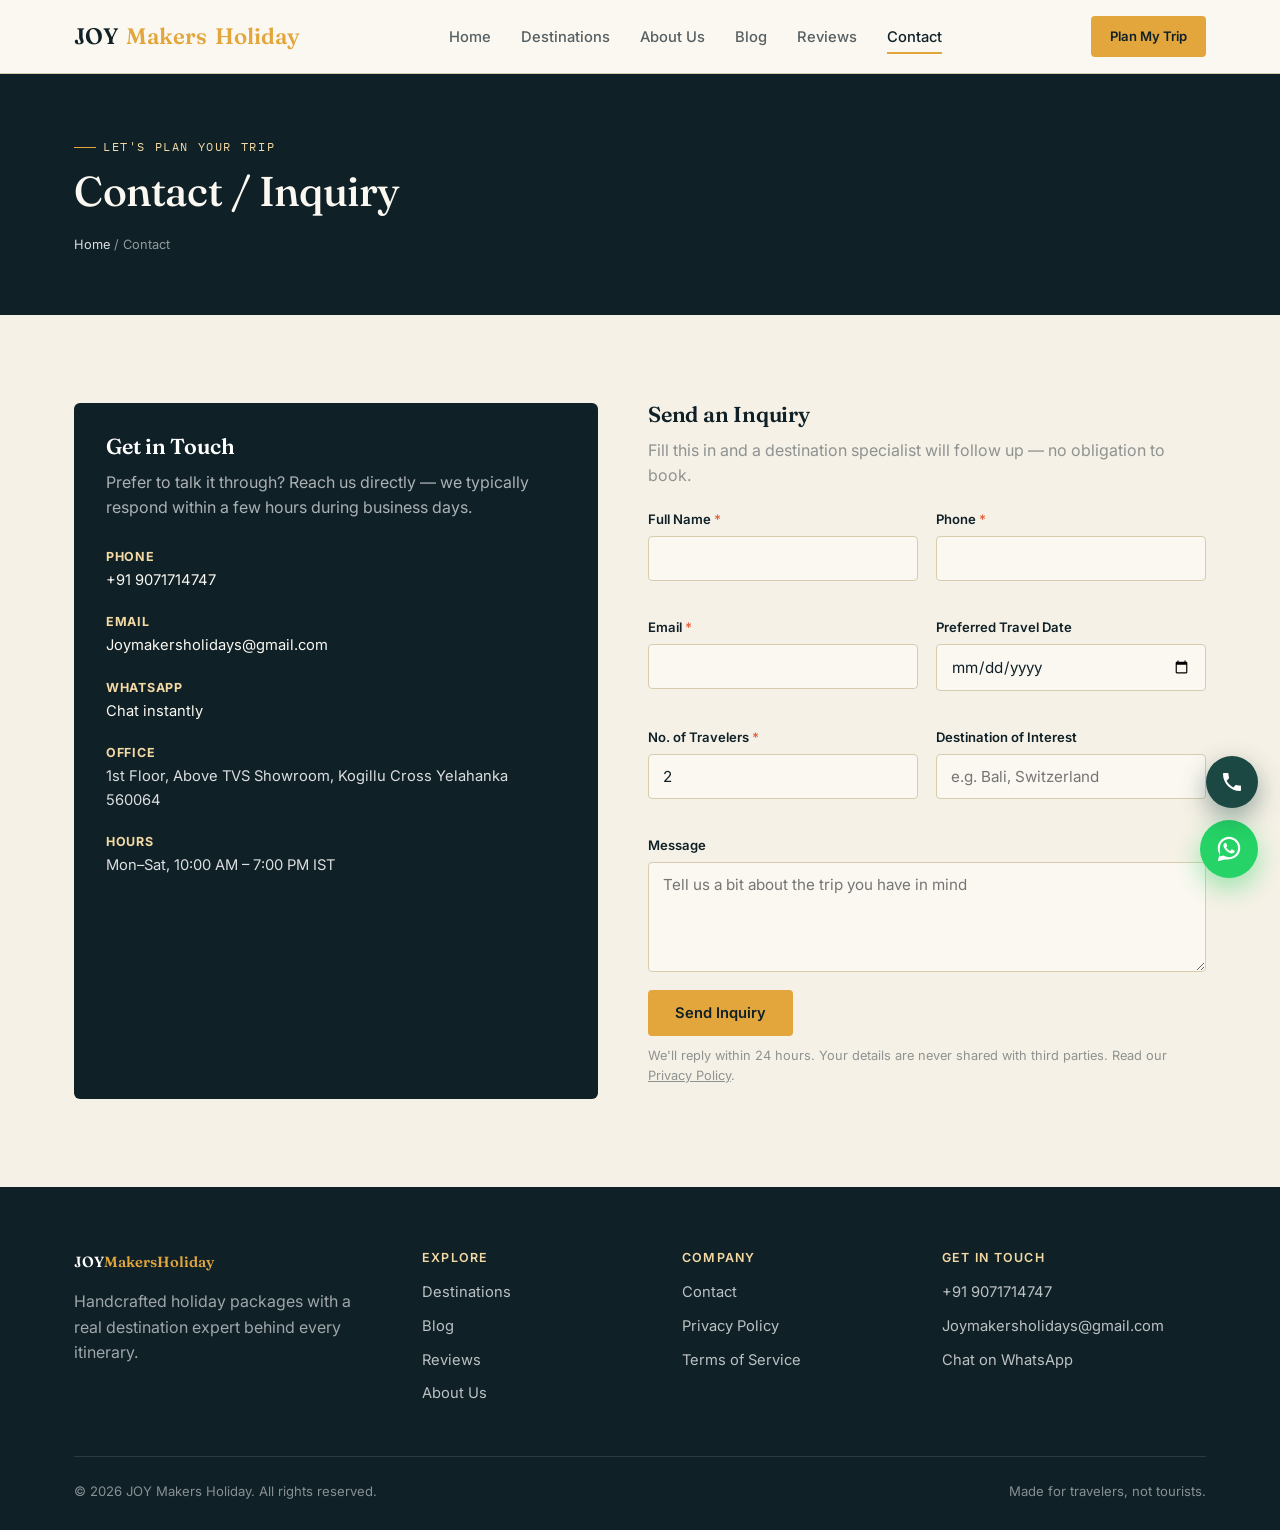
<file: contact.html>
<!DOCTYPE html>
<html lang="en">
<head>
<meta charset="UTF-8">
<meta name="viewport" content="width=device-width, initial-scale=1.0">
<title>Contact Us | JMH</title>
<meta name="description" content="Get in touch with Wanderline Travel to plan your next trip — phone, email, WhatsApp, or send an inquiry form.">
<link rel="stylesheet" href="css/style.css">
<link rel="stylesheet" href="css/components.css">
</head>
<body>
<a href="#main" class="skip-link">Skip to content</a>

<header class="site-header">
  <nav class="nav">
    <a href="index.html" class="logo">JOY<span class="dot">Makers</span><span class="dot">Holiday</span></a>
    <ul class="nav-links">
      <li><a href="index.html">Home</a></li>
      <li><a href="destinations.html">Destinations</a></li>
      <li><a href="about.html">About Us</a></li>
      <li><a href="blog.html">Blog</a></li>
      <li><a href="testimonials.html">Reviews</a></li>
      <li><a href="contact.html">Contact</a></li>
    </ul>
    <div class="nav-cta">
      <a href="contact.html" class="btn btn-primary btn-sm"><span>Plan My Trip</span></a>
      <button class="nav-toggle" aria-label="Toggle menu" aria-expanded="false"><span></span><span></span><span></span></button>
    </div>
  </nav>
</header>

<main id="main">
  <section class="page-banner">
    <div class="container">
      <p class="eyebrow">Let's plan your trip</p>
      <h1 style="font-size:2.6rem;">Contact / Inquiry</h1>
      <p class="breadcrumb"><a href="index.html">Home</a> / Contact</p>
    </div>
  </section>

  <section class="section">
    <div class="container">
      <div class="contact-layout">
        <div class="contact-info-card">
          <h3 style="color:#fff;">Get in Touch</h3>
          <p class="muted" style="color:rgba(255,255,255,.65);margin-bottom:26px;">Prefer to talk it through? Reach us directly — we typically respond within a few hours during business days.</p>

          <div class="item">
            <div>
              <strong>Phone</strong>
              <a href="tel:+919071714747">+91 9071714747</a>
            </div>
          </div>
          <div class="item">
            <div>
              <strong>Email</strong>
              <a href="mailto:Joymakersholidays@gmail.com">Joymakersholidays@gmail.com</a>
            </div>
          </div>
          <div class="item">
            <div>
              <strong>WhatsApp</strong>
              <a href="https://wa.me/919071714747" target="_blank" rel="noopener">Chat instantly</a>
            </div>
          </div>
          <div class="item">
            <div>
              <strong>Office</strong>
              <span style="color:rgba(255,255,255,.85);">1st Floor, Above TVS Showroom, Kogillu Cross Yelahanka 560064</span>
            </div>
          </div>
          <div class="item">
            <div>
              <strong>Hours</strong>
              <span style="color:rgba(255,255,255,.85);">Mon–Sat, 10:00 AM – 7:00 PM IST</span>
            </div>
          </div>
        </div>

        <div>
          <h3>Send an Inquiry</h3>
          <p class="muted" style="margin-bottom:20px;">Fill this in and a destination specialist will follow up — no obligation to book.</p>
          <form class="inquiry-form" novalidate>
            <input type="hidden" name="package" value="General Inquiry">
            <div class="honeypot" aria-hidden="true">
              <label for="company_website">Leave this field empty</label>
              <input type="text" id="company_website" name="company_website" tabindex="-1" autocomplete="off">
            </div>
            <div class="form-grid">
              <div class="field">
                <label for="name">Full Name <span class="req">*</span></label>
                <input type="text" id="name" name="name" required>
              </div>
              <div class="field">
                <label for="phone">Phone <span class="req">*</span></label>
                <input type="tel" id="phone" name="phone" required>
              </div>
              <div class="field">
                <label for="email">Email <span class="req">*</span></label>
                <input type="email" id="email" name="email" required>
              </div>
              <div class="field">
                <label for="travel_date">Preferred Travel Date</label>
                <input type="date" id="travel_date" name="travel_date">
              </div>
              <div class="field">
                <label for="travelers">No. of Travelers <span class="req">*</span></label>
                <input type="number" id="travelers" name="travelers" min="1" value="2" required>
              </div>
              <div class="field">
                <label for="destination">Destination of Interest</label>
                <input type="text" id="destination" name="destination" placeholder="e.g. Bali, Switzerland">
              </div>
              <div class="field full">
                <label for="message">Message</label>
                <textarea id="message" name="message" placeholder="Tell us a bit about the trip you have in mind"></textarea>
              </div>
            </div>
            <button type="submit" class="btn btn-primary">Send Inquiry</button>
            <p class="form-note">We'll reply within 24 hours. Your details are never shared with third parties. Read our <a href="privacy-policy.html" style="text-decoration:underline;">Privacy Policy</a>.</p>
            <div class="form-status" role="status"></div>
          </form>
        </div>
      </div>
    </div>
  </section>
</main>

<footer class="site-footer">
  <div class="container">
    <div class="footer-grid">
      <div>
        <a href="index.html" class="logo" style="color:#fff;">JOY<span class="dot">Makers</span><span class="dot">Holiday</span></a>
        <p class="muted" style="margin-top:14px;color:rgba(255,255,255,.6);max-width:280px;">Handcrafted holiday packages with a real destination expert behind every itinerary.</p>
      </div>
      <div>
        <h4>Explore</h4>
        <a href="destinations.html">Destinations</a>
        <a href="blog.html">Blog</a>
        <a href="testimonials.html">Reviews</a>
        <a href="about.html">About Us</a>
      </div>
      <div>
        <h4>Company</h4>
        <a href="contact.html">Contact</a>
        <a href="privacy-policy.html">Privacy Policy</a>
        <a href="terms.html">Terms of Service</a>
      </div>
      <div>
        <h4>Get in Touch</h4>
        <a href="tel:+919071714747">+91 9071714747</a>
        <a href="mailto:Joymakersholidays@gmail.com">Joymakersholidays@gmail.com</a>
        <a href="https://wa.me/919071714747" target="_blank" rel="noopener">Chat on WhatsApp</a>
      </div>
    </div>
    <div class="footer-bottom">
      <span>© <span id="footer-year"></span> JOY Makers Holiday. All rights reserved.</span>
      <span>Made for travelers, not tourists.</span>
    </div>
  </div>
</footer>

<script src="js/packages-data.js"></script>
<script src="js/main.js"></script>
<script src="js/form.js"></script>
</body>
</html>
</file>
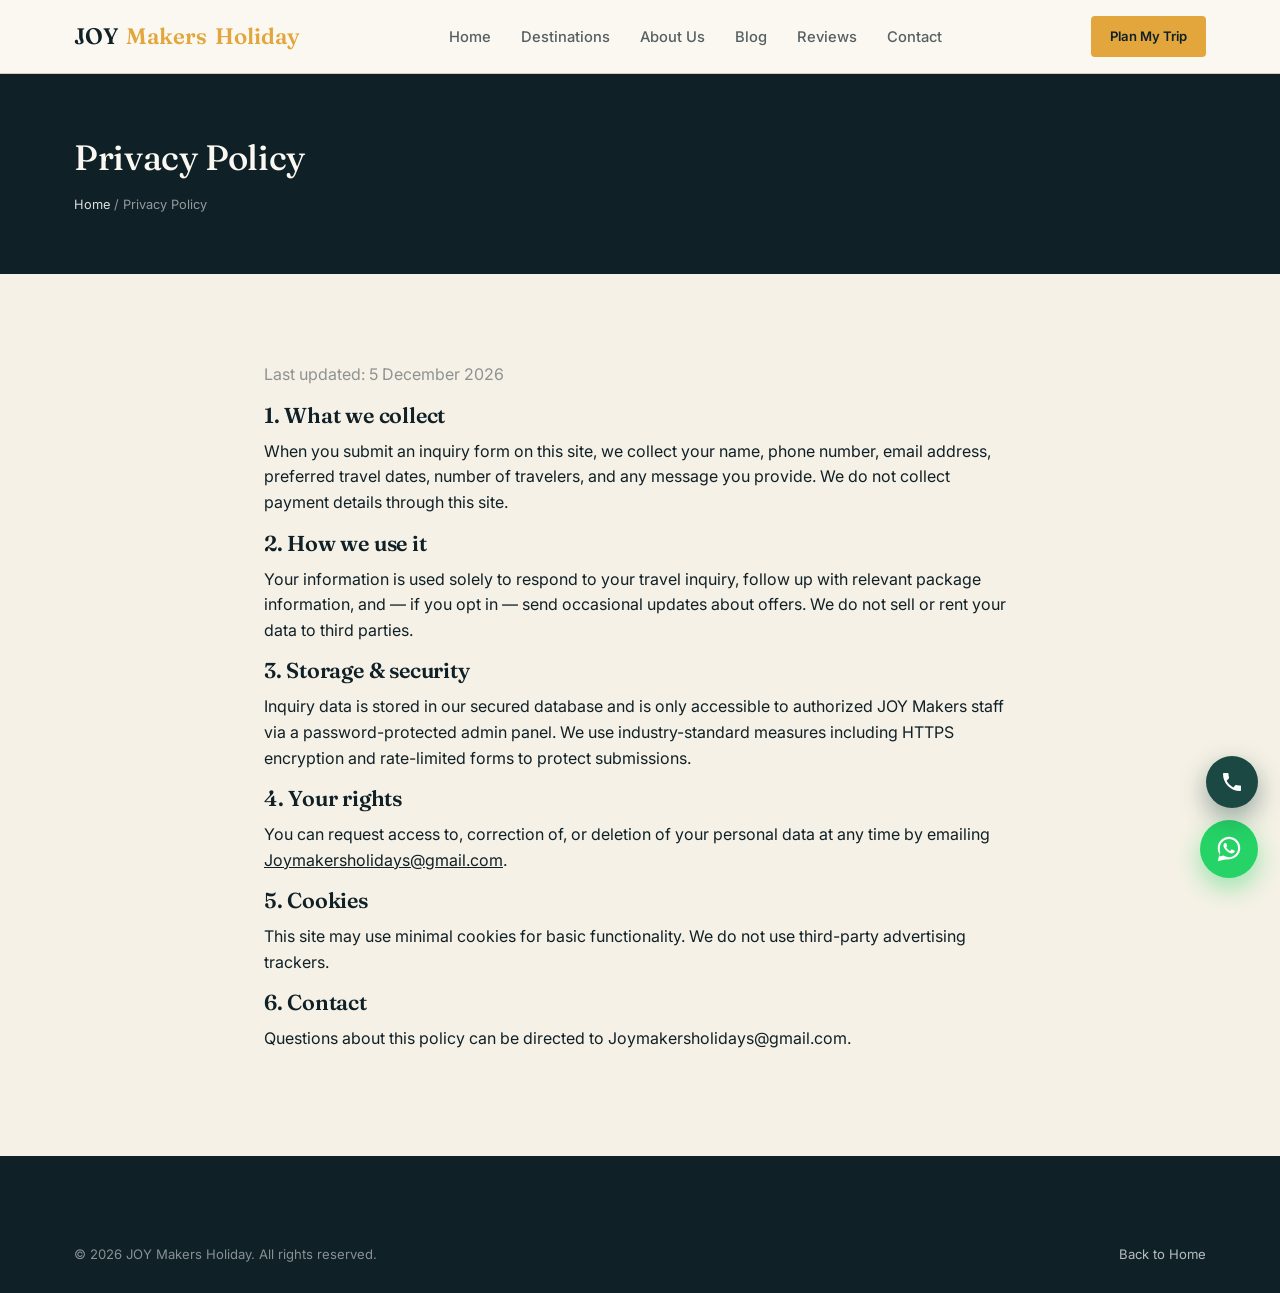
<file: privacy-policy.html>
<!DOCTYPE html>
<html lang="en">
<head>
<meta charset="UTF-8">
<meta name="viewport" content="width=device-width, initial-scale=1.0">
<title>Privacy Policy | JMH</title>
<link rel="stylesheet" href="css/style.css">
<link rel="stylesheet" href="css/components.css">
</head>
<body>
<a href="#main" class="skip-link">Skip to content</a>
<header class="site-header">
  <nav class="nav">
    <a href="index.html" class="logo">JOY<span class="dot">Makers</span><span class="dot">Holiday</span></a>
    <ul class="nav-links">
      <li><a href="index.html">Home</a></li>
      <li><a href="destinations.html">Destinations</a></li>
      <li><a href="about.html">About Us</a></li>
      <li><a href="blog.html">Blog</a></li>
      <li><a href="testimonials.html">Reviews</a></li>
      <li><a href="contact.html">Contact</a></li>
    </ul>
    <div class="nav-cta"><a href="contact.html" class="btn btn-primary btn-sm"><span>Plan My Trip</span></a>
    <button class="nav-toggle" aria-label="Toggle menu" aria-expanded="false"><span></span><span></span><span></span></button></div>
  </nav>
</header>
<main id="main">
  <section class="page-banner">
    <div class="container">
      <h1 style="font-size:2.2rem;">Privacy Policy</h1>
      <p class="breadcrumb"><a href="index.html">Home</a> / Privacy Policy</p>
    </div>
  </section>
  <section class="section" style="max-width:800px;margin:0 auto;">
    <div class="container">
      <p class="muted">Last updated: <span id="pp-date"></span></p>
      <h3>1. What we collect</h3>
      <p>When you submit an inquiry form on this site, we collect your name, phone number, email address, preferred travel dates, number of travelers, and any message you provide. We do not collect payment details through this site.</p>
      <h3>2. How we use it</h3>
      <p>Your information is used solely to respond to your travel inquiry, follow up with relevant package information, and — if you opt in — send occasional updates about offers. We do not sell or rent your data to third parties.</p>
      <h3>3. Storage & security</h3>
      <p>Inquiry data is stored in our secured database and is only accessible to authorized JOY Makers staff via a password-protected admin panel. We use industry-standard measures including HTTPS encryption and rate-limited forms to protect submissions.</p>
      <h3>4. Your rights</h3>
      <p>You can request access to, correction of, or deletion of your personal data at any time by emailing <a href="mailto:Joymakersholidays@gmail.com" style="text-decoration:underline;">Joymakersholidays@gmail.com</a>.</p>
      <h3>5. Cookies</h3>
      <p>This site may use minimal cookies for basic functionality. We do not use third-party advertising trackers.</p>
      <h3>6. Contact</h3>
      <p>Questions about this policy can be directed to Joymakersholidays@gmail.com.</p>
    </div>
  </section>
</main>
<footer class="site-footer"><div class="container"><div class="footer-bottom">
  <span>© <span id="footer-year"></span> JOY Makers Holiday. All rights reserved.</span>
  <a href="index.html" style="color:rgba(255,255,255,.7);">Back to Home</a>
</div></div></footer>
<script src="js/main.js"></script>
<script>document.getElementById("pp-date").textContent = new Date().toLocaleDateString("en-IN",{day:"numeric",month:"long",year:"numeric"});</script>
</body>
</html>
</file>
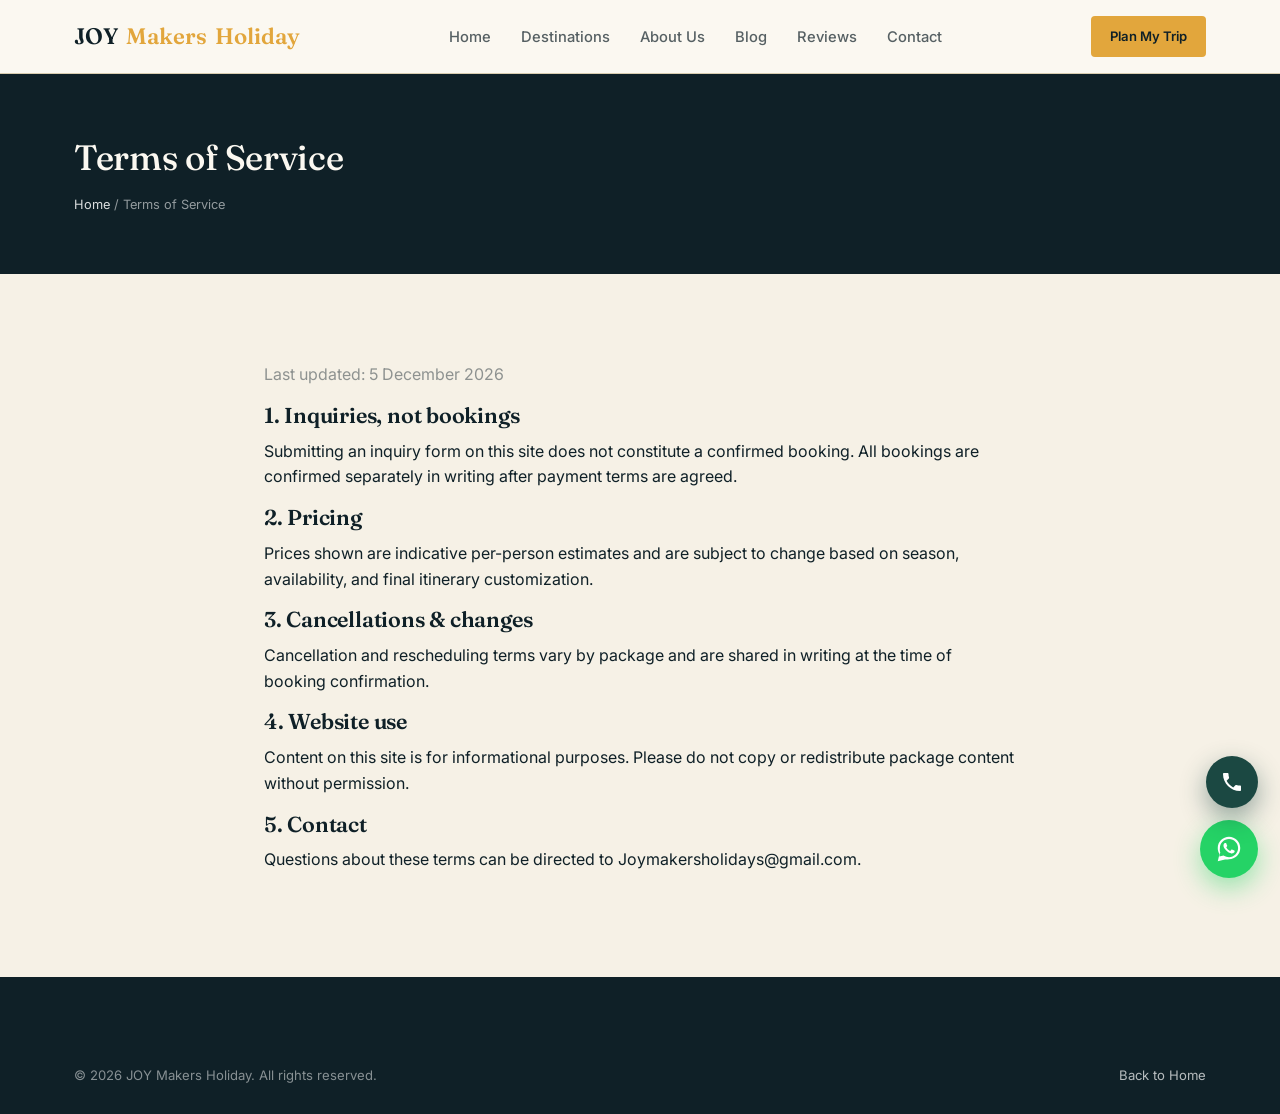
<file: terms.html>
<!DOCTYPE html>
<html lang="en">
<head>
<meta charset="UTF-8">
<meta name="viewport" content="width=device-width, initial-scale=1.0">
<title>Terms of Service | JMH</title>
<link rel="stylesheet" href="css/style.css">
<link rel="stylesheet" href="css/components.css">
</head>
<body>
<a href="#main" class="skip-link">Skip to content</a>
<header class="site-header">
  <nav class="nav">
    <a href="index.html" class="logo">JOY<span class="dot">Makers</span><span class="dot">Holiday</span></a>
    <ul class="nav-links">
      <li><a href="index.html">Home</a></li>
      <li><a href="destinations.html">Destinations</a></li>
      <li><a href="about.html">About Us</a></li>
      <li><a href="blog.html">Blog</a></li>
      <li><a href="testimonials.html">Reviews</a></li>
      <li><a href="contact.html">Contact</a></li>
    </ul>
    <div class="nav-cta"><a href="contact.html" class="btn btn-primary btn-sm"><span>Plan My Trip</span></a>
    <button class="nav-toggle" aria-label="Toggle menu" aria-expanded="false"><span></span><span></span><span></span></button></div>
  </nav>
</header>
<main id="main">
  <section class="page-banner">
    <div class="container">
      <h1 style="font-size:2.2rem;">Terms of Service</h1>
      <p class="breadcrumb"><a href="index.html">Home</a> / Terms of Service</p>
    </div>
  </section>
  <section class="section" style="max-width:800px;margin:0 auto;">
    <div class="container">
      <p class="muted">Last updated: <span id="tos-date"></span></p>
      <h3>1. Inquiries, not bookings</h3>
      <p>Submitting an inquiry form on this site does not constitute a confirmed booking. All bookings are confirmed separately in writing after payment terms are agreed.</p>
      <h3>2. Pricing</h3>
      <p>Prices shown are indicative per-person estimates and are subject to change based on season, availability, and final itinerary customization.</p>
      <h3>3. Cancellations & changes</h3>
      <p>Cancellation and rescheduling terms vary by package and are shared in writing at the time of booking confirmation.</p>
      <h3>4. Website use</h3>
      <p>Content on this site is for informational purposes. Please do not copy or redistribute package content without permission.</p>
      <h3>5. Contact</h3>
      <p>Questions about these terms can be directed to Joymakersholidays@gmail.com.</p>
    </div>
  </section>
</main>
<footer class="site-footer"><div class="container"><div class="footer-bottom">
  <span>© <span id="footer-year"></span> JOY Makers Holiday. All rights reserved.</span>
  <a href="index.html" style="color:rgba(255,255,255,.7);">Back to Home</a>
</div></div></footer>
<script src="js/main.js"></script>
<script>document.getElementById("tos-date").textContent = new Date().toLocaleDateString("en-IN",{day:"numeric",month:"long",year:"numeric"});</script>
</body>
</html>
</file>
<file: css/style.css>
/* =========================================================
   JOY Makers Holidays — GLOBAL STYLES
   Design tokens: see :root
   ========================================================= */

@import url('https://fonts.googleapis.com/css2?family=Fraunces:opsz,wght@9..144,400;9..144,500;9..144,600;9..144,700&family=Inter:wght@400;500;600;700&family=IBM+Plex+Mono:wght@400;500&display=swap');

:root{
  /* --- Color tokens --- */
  --ink:        #0F2027;   /* deep navy-charcoal, primary dark bg */
  --ink-soft:   #16303A;
  --teal:       #2F6F6A;   /* muted signal teal, secondary accent */
  --teal-deep:  #1B4842;
  --gold:       #E2A63C;   /* primary accent — "sun gold" */
  --gold-soft:  #F3D9A4;
  --coral:      #E4633F;   /* sparing use — urgent CTA / price tags */
  --paper:      #F6F1E6;   /* warm paper background, light sections */
  --paper-dim:  #EDE5D2;
  --ivory:      #FBF8F1;
  --line:       #D8CCAF;
  --ink-70:     rgba(15,32,39,.7);
  --ink-45:     rgba(15,32,39,.45);

  /* --- Type --- */
  --font-display: "Fraunces", serif;
  --font-body: "Inter", sans-serif;
  --font-mono: "IBM Plex Mono", monospace;

  --radius: 4px;
  --container: 1180px;
}

*,*::before,*::after{ box-sizing: border-box; }
html{ scroll-behavior: smooth; }
body{
  margin:0;
  font-family: var(--font-body);
  color: var(--ink);
  background: var(--paper);
  line-height: 1.6;
  -webkit-font-smoothing: antialiased;
}
img{ max-width:100%; display:block; }
a{ color: inherit; text-decoration: none; }
ul{ list-style:none; margin:0; padding:0; }
button{ font-family: inherit; cursor:pointer; }
input,textarea,select{ font-family: inherit; }

h1,h2,h3,h4{
  font-family: var(--font-display);
  font-weight: 600;
  line-height: 1.12;
  margin: 0 0 .5em;
  letter-spacing: -0.01em;
}
h1{ font-size: clamp(2.4rem, 5vw, 4.2rem); font-weight: 500; }
h2{ font-size: clamp(1.8rem, 3vw, 2.6rem); }
h3{ font-size: 1.35rem; }
p{ margin: 0 0 1em; }

.eyebrow{
  font-family: var(--font-mono);
  font-size: .72rem;
  letter-spacing: .14em;
  text-transform: uppercase;
  color: var(--gold);
  display:flex; align-items:center; gap:.6em;
}
.eyebrow::before{
  content:""; width: 22px; height:1px; background: var(--gold);
}

.container{
  max-width: var(--container);
  margin: 0 auto;
  padding: 0 24px;
}
.section{ padding: 88px 0; }
.section--tight{ padding: 56px 0; }
.section--dark{ background: var(--ink); color: var(--ivory); }
.section--teal{ background: var(--teal-deep); color: var(--ivory); }

/* --- Buttons --- */
.btn{
  display:inline-flex; align-items:center; gap:.5em;
  padding: 13px 26px;
  border-radius: var(--radius);
  border: 1px solid transparent;
  font-weight: 600; font-size: .92rem;
  transition: transform .15s ease, background .2s ease, color .2s ease, border-color .2s ease;
}
.btn:hover{ transform: translateY(-2px); }
.btn-primary{ background: var(--gold); color: var(--ink); }
.btn-primary:hover{ background: var(--gold-soft); }
.btn-outline{ border-color: currentColor; color: inherit; }
.btn-outline:hover{ background: rgba(255,255,255,.08); }
.btn-outline.on-light{ border-color: var(--ink); color: var(--ink); }
.btn-outline.on-light:hover{ background: var(--ink); color: var(--ivory); }
.btn-block{ width:100%; justify-content:center; }
.btn-sm{ padding: 9px 18px; font-size: .82rem; }

/* --- Header / Nav --- */
.site-header{
  position: sticky; top:0; z-index: 500;
  background: var(--ivory);
  border-bottom: 1px solid var(--line);
}
.nav{
  display:flex; align-items:center; justify-content:space-between;
  padding: 16px 24px;
  max-width: var(--container); margin:0 auto;
}
.logo{
  font-family: var(--font-display);
  font-size: 1.4rem; font-weight:600;
  display:flex; align-items:center; gap:8px;
}
.logo .dot{ color: var(--gold); }
.nav-links{ display:flex; gap: 30px; align-items:center; }
.nav-links a{
  font-size: .92rem; font-weight:500; color: var(--ink-70);
  position:relative; padding: 4px 0;
}
.nav-links a:hover, .nav-links a.active{ color: var(--ink); }
.nav-links a.active::after{
  content:""; position:absolute; left:0; right:0; bottom:-4px; height:2px; background: var(--gold);
}
.nav-cta{ display:flex; align-items:center; gap:14px; }
.nav-toggle{
  display:none; background:none; border:none; flex-direction:column; gap:5px; padding:6px;
}
.nav-toggle span{ width:24px; height:2px; background: var(--ink); display:block; }

@media (max-width: 880px){
  .nav-toggle{ display:flex; }
  .nav-links{
    position:absolute; top:100%; left:0; right:0;
    background: var(--ivory); flex-direction:column; align-items:flex-start;
    padding: 18px 24px; gap: 16px; border-bottom:1px solid var(--line);
    display:none;
  }
  .nav-links.open{ display:flex; }
  .nav-cta .btn-sm span{ display:none; }
}

/* --- Footer --- */
.site-footer{ background: var(--ink); color: var(--ivory); padding: 64px 0 28px; }
.footer-grid{
  display:grid; grid-template-columns: 1.4fr 1fr 1fr 1.2fr; gap: 40px;
  padding-bottom: 40px; border-bottom: 1px solid rgba(255,255,255,.12);
}
.footer-grid h4{ font-family: var(--font-body); font-size:.78rem; letter-spacing:.1em; text-transform:uppercase; color: var(--gold-soft); margin-bottom: 16px; }
.footer-grid a{ color: rgba(255,255,255,.72); display:block; margin-bottom:10px; font-size:.92rem; }
.footer-grid a:hover{ color: var(--gold); }
.footer-bottom{
  padding-top: 24px; display:flex; justify-content:space-between; flex-wrap:wrap; gap:10px;
  font-size:.82rem; color: rgba(255,255,255,.5);
}
@media (max-width: 780px){ .footer-grid{ grid-template-columns: 1fr 1fr; } }

/* --- Flight-path signature divider --- */
.route-divider{
  display:flex; align-items:center; gap:10px; margin: 40px 0; color: var(--ink-45);
}
.route-divider .node{ width:8px; height:8px; border-radius:50%; background: var(--gold); flex:none; }
.route-divider .dashes{
  flex:1; height:0; border-top: 2px dotted var(--line);
}

/* --- Boarding-pass style card (signature element) --- */
.ticket-card{
  background: var(--ivory);
  border: 1px solid var(--line);
  border-radius: var(--radius);
  overflow:hidden;
  display:flex; flex-direction:column;
  position:relative;
  transition: transform .2s ease, box-shadow .2s ease;
}
.ticket-card:hover{ transform: translateY(-4px); box-shadow: 0 18px 40px rgba(15,32,39,.14); }
.ticket-media{ position:relative; aspect-ratio: 4/3; overflow:hidden; }
.ticket-media img{ width:100%; height:100%; object-fit:cover; }
.ticket-badge{
  position:absolute; top:12px; left:12px;
  background: var(--ink); color: var(--gold-soft);
  font-family: var(--font-mono); font-size:.68rem; letter-spacing:.08em;
  padding: 5px 10px; border-radius: 20px; text-transform:uppercase;
}
.ticket-body{ padding: 20px 20px 0; flex:1; }
.ticket-route{
  font-family: var(--font-mono); font-size:.72rem; color: var(--teal); letter-spacing:.06em;
  display:flex; align-items:center; gap:8px; margin-bottom:10px; text-transform:uppercase;
}
.ticket-route .line{ flex:1; border-top:1px dotted var(--line); }
.ticket-body h3{ margin-bottom:6px; }
.ticket-meta{ display:flex; gap:14px; font-size:.82rem; color: var(--ink-70); margin-bottom:14px; flex-wrap:wrap; }
.ticket-meta span{ display:flex; align-items:center; gap:5px; }
.ticket-stub{
  display:flex; align-items:center; justify-content:space-between;
  padding: 16px 20px; margin-top:16px;
  border-top: 1px dashed var(--line);
  position:relative;
}
.ticket-stub::before,.ticket-stub::after{
  content:""; position:absolute; top:-9px; width:18px; height:18px; border-radius:50%; background: var(--paper);
}
.ticket-stub::before{ left:-9px; }
.ticket-stub::after{ right:-9px; }
.ticket-price{ font-family: var(--font-mono); font-size:1.15rem; font-weight:600; color: var(--coral); }
.ticket-price small{ font-size:.68rem; color: var(--ink-45); font-weight:400; display:block; font-family: var(--font-body); }

/* --- Grids --- */
.grid-3{ display:grid; grid-template-columns: repeat(3,1fr); gap: 28px; }
.grid-2{ display:grid; grid-template-columns: repeat(2,1fr); gap: 28px; }
@media (max-width: 980px){ .grid-3{ grid-template-columns: repeat(2,1fr);} }
@media (max-width: 640px){ .grid-3, .grid-2{ grid-template-columns: 1fr; } }

/* --- Section headers --- */
.section-head{ max-width: 620px; margin-bottom: 44px; }
.section-head.center{ margin-left:auto; margin-right:auto; text-align:center; }

/* --- WhatsApp floating button --- */
.wa-float{
  position: fixed; right: 22px; bottom: 22px; z-index: 900;
  width: 58px; height:58px; border-radius:50%;
  background: #25D366; display:flex; align-items:center; justify-content:center;
  box-shadow: 0 10px 26px rgba(37,211,102,.45);
  transition: transform .2s ease;
}
.wa-float:hover{ transform: scale(1.08); }
.wa-float svg{ width:30px; height:30px; }

/* --- Call floating button (stacked above WhatsApp button) --- */
.call-float{
  position: fixed; right: 22px; bottom: 92px; z-index: 900;
  width: 52px; height:52px; border-radius:50%;
  background: var(--teal-deep); display:flex; align-items:center; justify-content:center;
  box-shadow: 0 10px 26px rgba(27,72,66,.45);
  transition: transform .2s ease;
}
.call-float:hover{ transform: scale(1.08); }
.call-float svg{ width:24px; height:24px; }
@media (max-width: 640px){
  .wa-float{ right:16px; bottom:16px; width:52px; height:52px; }
  .call-float{ right:16px; bottom:78px; width:46px; height:46px; }
  .call-float svg{ width:20px; height:20px; }
}

/* --- Forms --- */
.form-grid{ display:grid; grid-template-columns: 1fr 1fr; gap: 18px; }
.field{ display:flex; flex-direction:column; gap:6px; margin-bottom:18px; }
.field.full{ grid-column: 1 / -1; }
.field label{ font-size:.82rem; font-weight:600; }
.field .req{ color: var(--coral); }
.field input, .field select, .field textarea{
  padding: 12px 14px; border:1px solid var(--line); border-radius: var(--radius);
  background: var(--ivory); font-size: .95rem; color: var(--ink);
}
.field input:focus, .field select:focus, .field textarea:focus{
  outline: 2px solid var(--gold); outline-offset:1px;
}
.field textarea{ resize: vertical; min-height:110px; }
.honeypot{ position:absolute; left:-9999px; opacity:0; height:0; overflow:hidden; }
.form-note{ font-size:.8rem; color: var(--ink-45); margin-top:10px; }
.form-status{ margin-top:14px; padding:12px 14px; border-radius:var(--radius); font-size:.88rem; display:none; }
.form-status.ok{ display:block; background:#E4F3EC; color:#1B6B44; }
.form-status.err{ display:block; background:#FBE7E2; color:#A6371D; }
@media (max-width: 640px){ .form-grid{ grid-template-columns: 1fr; } }

/* --- Filter bar --- */
.filter-bar{
  background: var(--ivory); border:1px solid var(--line); border-radius: var(--radius);
  padding: 20px; display:grid; grid-template-columns: 1.4fr 1fr 1fr 1fr auto; gap:14px; align-items:end;
  margin-bottom: 36px;
}
@media (max-width: 900px){ .filter-bar{ grid-template-columns: 1fr; } }

/* --- Utility --- */
.text-center{ text-align:center; }
.muted{ color: var(--ink-45); }
.tag{
  font-family: var(--font-mono); font-size:.68rem; text-transform:uppercase; letter-spacing:.08em;
  background: var(--paper-dim); padding: 4px 10px; border-radius: 20px; display:inline-block;
}
.empty-state{ text-align:center; padding: 60px 20px; color: var(--ink-45); }
.skip-link{
  position:absolute; left:-9999px; top:auto;
  background: var(--gold); color:var(--ink); padding: 10px 16px; z-index:1000;
}
.skip-link:focus{ left: 16px; top:16px; }
@media (prefers-reduced-motion: reduce){
  *{ animation-duration: .01ms !important; transition-duration: .01ms !important; scroll-behavior:auto !important; }
}
</file>
<file: css/components.css>
/* Page-specific styles, loaded after style.css */

/* --- Hero (home) --- */
.hero{
  position:relative; background: var(--ink); color: var(--ivory);
  padding: 120px 0 100px; overflow:hidden;
}
.hero::before{
  content:""; position:absolute; inset:0;
  background:
    radial-gradient(circle at 82% 20%, rgba(226,166,60,.18), transparent 45%),
    linear-gradient(180deg, rgba(15,32,39,.2), rgba(15,32,39,.85));
  z-index:0;
}
.hero .container{ position:relative; z-index:1; }
.hero-grid{ display:grid; grid-template-columns: 1.1fr .9fr; gap: 50px; align-items:center; }
.hero h1{ margin-bottom: 20px; }
.hero .lede{ font-size: 1.1rem; color: rgba(255,255,255,.78); max-width: 480px; margin-bottom: 30px; }
.hero-actions{ display:flex; gap:16px; flex-wrap:wrap; }
.hero-stats{ display:flex; gap: 34px; margin-top: 46px; }
.hero-stats div strong{ font-family: var(--font-display); font-size:1.7rem; display:block; color: var(--gold-soft); }
.hero-stats div span{ font-size:.8rem; color: rgba(255,255,255,.6); }
.hero-visual{
  position:relative; border-radius: 6px; overflow:hidden; aspect-ratio: 4/5;
  border: 1px solid rgba(255,255,255,.15);
}
.hero-visual img{ width:100%; height:100%; object-fit:cover; }
.hero-visual .route-tag{
  position:absolute; bottom:18px; left:18px; right:18px;
  background: rgba(15,32,39,.72); backdrop-filter: blur(6px);
  border:1px solid rgba(255,255,255,.2); border-radius: 4px;
  padding: 14px 16px; font-family: var(--font-mono); font-size:.76rem;
  display:flex; justify-content:space-between; color: var(--gold-soft);
}

/* --- Quick search strip --- */
.quick-search{
  background: var(--ivory); border:1px solid var(--line); border-radius: 6px;
  padding: 22px; display:grid; grid-template-columns: 1.3fr 1fr 1fr auto; gap:14px; align-items:end;
  margin-top: -56px; position:relative; z-index:2; box-shadow: 0 20px 50px rgba(15,32,39,.18);
}
@media (max-width: 900px){ .quick-search{ grid-template-columns: 1fr 1fr; margin-top: 26px; } .quick-search input, .quick-search select, .quick-search button {width: 100%; min-width: 0; box-sizing: border-box;
  } .hero-grid{ grid-template-columns:1fr; } }

/* --- USP / why choose us --- */
.usp-grid{ display:grid; grid-template-columns: repeat(4,1fr); gap: 26px; }
.usp-card{ padding: 26px 22px; border:1px solid var(--line); border-radius:6px; background: var(--ivory); }
.usp-card .num{ font-family: var(--font-mono); color: var(--gold); font-size:.8rem; margin-bottom: 14px; display:block; }
@media (max-width: 980px){ .usp-grid{ grid-template-columns: repeat(2,1fr); } }
@media (max-width: 560px){ .usp-grid{ grid-template-columns: 1fr; } }

/* --- Testimonial strip (home) --- */
.quote-card{
  background: var(--ivory); border:1px solid var(--line); border-radius:6px; padding:26px;
}
.quote-card p{ font-family: var(--font-display); font-size:1.1rem; font-style:italic; }
.quote-by{ display:flex; align-items:center; gap:12px; margin-top:16px; }
.quote-by img{ width:42px; height:42px; border-radius:50%; object-fit:cover; }
.quote-by strong{ display:block; font-size:.9rem; }
.quote-by span{ font-size:.78rem; color: var(--ink-45); }
.stars{ color: var(--gold); font-size:.9rem; letter-spacing:2px; margin-bottom:10px; }

/* --- Page header banner (inner pages) --- */
.page-banner{
  background: var(--ink); color: var(--ivory); padding: 64px 0 46px;
  position:relative;
}
.page-banner .eyebrow{ color: var(--gold-soft); }
.breadcrumb{ font-size:.8rem; color: rgba(255,255,255,.55); margin-top:10px; }
.breadcrumb a{ color: rgba(255,255,255,.85); }

/* --- Package detail page --- */
.pkg-hero-gallery{
  display:grid; grid-template-columns: 2fr 1fr; gap: 10px; border-radius:6px; overflow:hidden; margin-bottom: 40px;
}
.pkg-hero-gallery .main-img{ aspect-ratio: 4/3; overflow:hidden; }
.pkg-hero-gallery .main-img img{ width:100%; height:100%; object-fit:cover; }
.pkg-hero-gallery .side-imgs{ display:grid; grid-template-rows: 1fr 1fr; gap:10px; }
.pkg-hero-gallery .side-imgs div{ overflow:hidden; }
.pkg-hero-gallery .side-imgs img{ width:100%; height:100%; object-fit:cover; }
@media (max-width: 760px){ .pkg-hero-gallery{ grid-template-columns:1fr; } .pkg-hero-gallery .side-imgs{ grid-template-columns:1fr 1fr; grid-template-rows:none; } }

.pkg-layout{ display:grid; grid-template-columns: 1.7fr 1fr; gap: 48px; align-items:start; }
@media (max-width: 940px){ .pkg-layout{ grid-template-columns: 1fr; } }

.pkg-tabs{ display:flex; gap: 6px; border-bottom:1px solid var(--line); margin-bottom: 28px; flex-wrap:wrap; }
.pkg-tabs button{
  background:none; border:none; padding: 10px 4px; margin-right:20px; font-weight:600; font-size:.92rem;
  color: var(--ink-45); border-bottom: 2px solid transparent;
}
.pkg-tabs button.active{ color: var(--ink); border-color: var(--gold); }
.pkg-panel{ display:none; }
.pkg-panel.active{ display:block; }

.itinerary-day{ display:flex; gap: 18px; padding: 20px 0; border-bottom: 1px dashed var(--line); }
.itinerary-day:last-child{ border-bottom:none; }
.itinerary-day .day-num{
  font-family: var(--font-mono); color: var(--ivory); background: var(--teal-deep);
  width:44px; height:44px; border-radius:50%; display:flex; align-items:center; justify-content:center;
  font-size:.8rem; flex:none;
}
.incl-grid{ display:grid; grid-template-columns:1fr 1fr; gap: 30px; }
.incl-grid ul li{ padding: 7px 0; font-size:.92rem; display:flex; gap:8px; }
.incl-grid .yes li::before{ content:"✓"; color: var(--teal); font-weight:700; }
.incl-grid .no li::before{ content:"✕"; color: var(--coral); font-weight:700; }
@media (max-width:640px){ .incl-grid{ grid-template-columns:1fr; } }

.gallery-grid{ display:grid; grid-template-columns: repeat(4,1fr); gap: 10px; }
.gallery-grid img{ aspect-ratio:1; object-fit:cover; border-radius:4px; cursor:pointer; }
@media (max-width:760px){ .gallery-grid{ grid-template-columns: repeat(2,1fr); } }

.booking-card{
  position:sticky; top: 96px; background: var(--ivory); border:1px solid var(--line); border-radius:6px; padding: 26px;
}
.booking-card .price-row{ display:flex; justify-content:space-between; align-items:baseline; margin-bottom: 4px; }
.booking-card .price-row .price{ font-family: var(--font-mono); font-size:1.6rem; color: var(--coral); font-weight:600; }
.booking-card .price-row .per{ font-size:.8rem; color: var(--ink-45); }
.booking-facts{ margin: 18px 0; display:flex; flex-direction:column; gap:10px; font-size:.9rem; }
.booking-facts div{ display:flex; justify-content:space-between; border-bottom:1px dotted var(--line); padding-bottom:8px; }

/* --- Blog --- */
.blog-card img{ aspect-ratio:16/10; object-fit:cover; border-radius:6px; margin-bottom:16px; }
.blog-meta{ font-family: var(--font-mono); font-size:.72rem; color: var(--teal); text-transform:uppercase; letter-spacing:.06em; margin-bottom:8px; }

/* --- Testimonials page --- */
.testi-grid{ display:grid; grid-template-columns: repeat(3,1fr); gap: 24px; }
@media (max-width: 940px){ .testi-grid{ grid-template-columns: repeat(2,1fr);} }
@media (max-width: 620px){ .testi-grid{ grid-template-columns: 1fr; } }

/* --- About --- */
.value-list{ display:grid; grid-template-columns: repeat(3,1fr); gap:24px; }
@media (max-width:820px){ .value-list{ grid-template-columns:1fr; } }
.team-grid{ display:grid; grid-template-columns: repeat(4,1fr); gap:22px; }
.team-grid img{ aspect-ratio: 3/4; object-fit:cover; border-radius:6px; margin-bottom:10px; }
@media (max-width: 900px){ .team-grid{ grid-template-columns: repeat(2,1fr); } }

/* --- Contact --- */
.contact-layout{ display:grid; grid-template-columns: 1fr 1fr; gap: 50px; }
.contact-info-card{ background: var(--ink); color: var(--ivory); border-radius:6px; padding: 32px; }
.contact-info-card .item{ display:flex; gap:12px; margin-bottom: 20px; font-size:.92rem; }
.contact-info-card .item strong{ display:block; color: var(--gold-soft); font-size:.78rem; text-transform:uppercase; letter-spacing:.06em; margin-bottom:2px; }
@media (max-width: 860px){ .contact-layout{ grid-template-columns:1fr; } }

/* --- Lightbox --- */
.lightbox{
  position:fixed; inset:0; background: rgba(15,32,39,.92); z-index:1000;
  display:none; align-items:center; justify-content:center; padding: 30px;
}
.lightbox.open{ display:flex; }
.lightbox img{ max-width: 90vw; max-height: 85vh; border-radius:4px; }
.lightbox-close{
  position:absolute; top:24px; right:30px; background:none; border:none; color:#fff; font-size:2rem;
}
</file>
